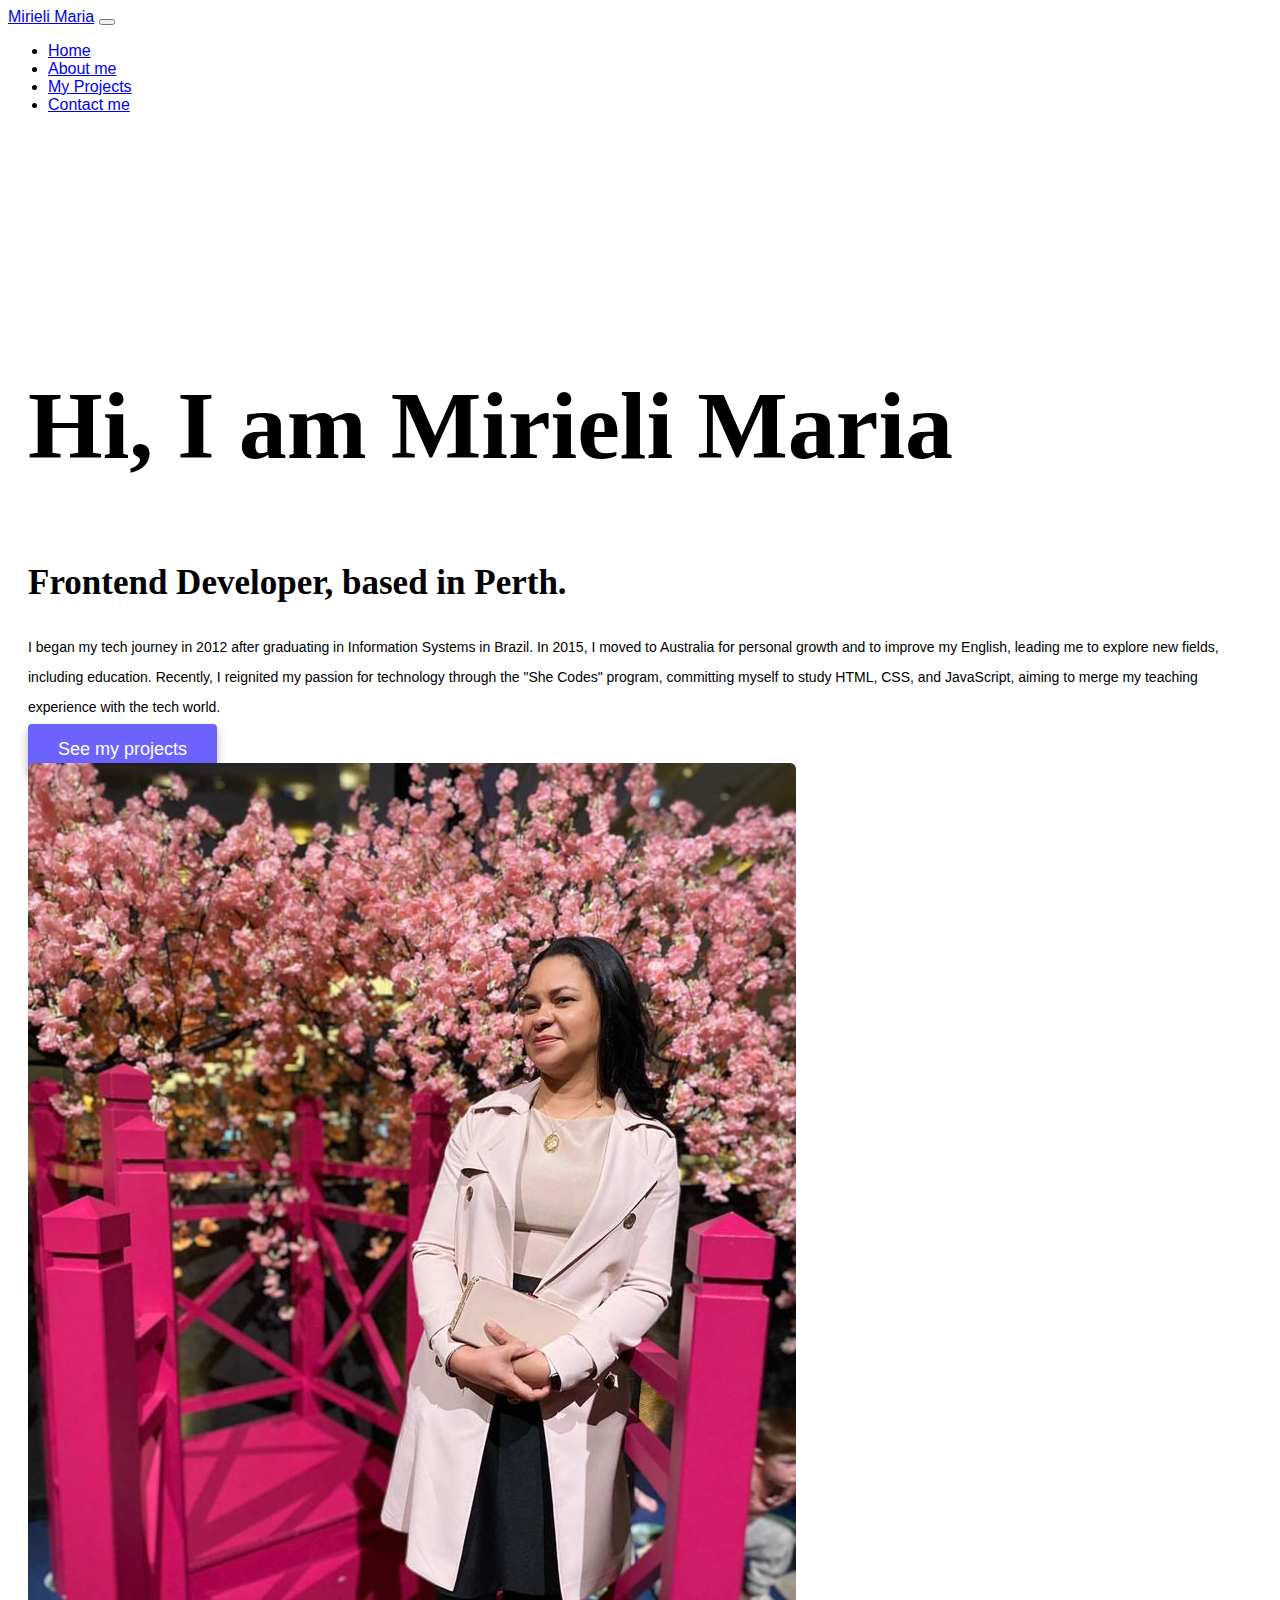
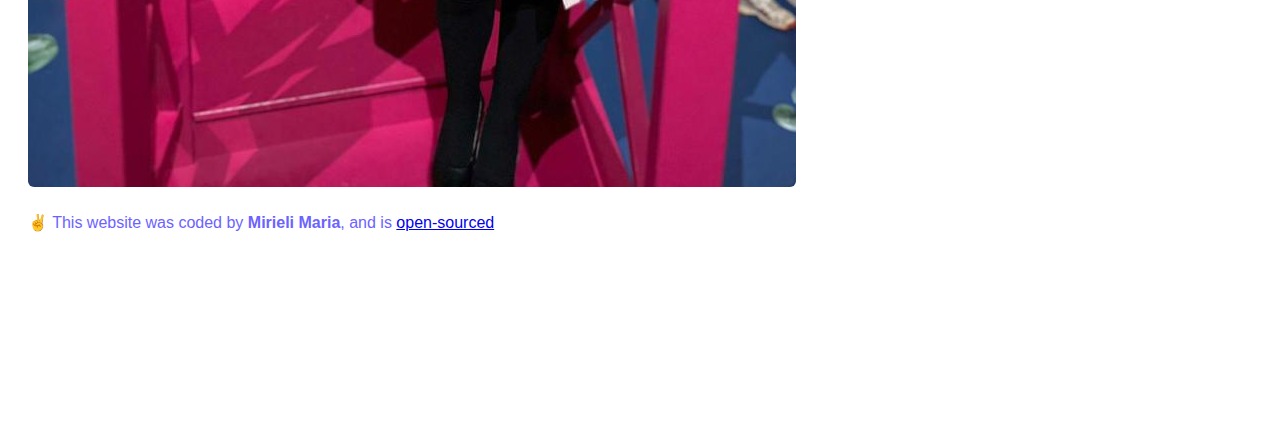
<file: about.html>
<!DOCTYPE html>
<html lang="en">
  <head>
    <meta charset="UTF-8" />
    <meta http-equiv="X-UA-Compatible" content="IE=edge" />
    <meta name="viewport" content="width=device-width, initial-scale=1.0" />
    <meta
      name="description"
      content="Mirieli Maria, Front-end developer based in Perth, specializing in creating responsive and user-friendly web applications."
    />
    <meta
      name="keywords"
      content="Mirieli Maria, Front-end Developer, Perth, Web Development, Responsive Design"
    />

    <title>About Mirieli Maria - Front-end Developer</title>
    <link rel="stylesheet" href="src/styles.css" />
    <link rel="icon" href="/path/to/favicon.ico" type="image/x-icon" />

    <link
      href="https://cdn.jsdelivr.net/npm/bootstrap@5.0.0-beta2/dist/css/bootstrap.min.css"
      rel="stylesheet"
      integrity="sha384-BmbxuPwQa2lc/FVzBcNJ7UAyJxM6wuqIj61tLrc4wSX0szH/Ev+nYRRuWlolflfl"
      crossorigin="anonymous"
    />
    <script
      src="https://cdn.jsdelivr.net/npm/bootstrap@5.0.0-beta2/dist/js/bootstrap.bundle.min.js"
      integrity="sha384-b5kHyXgcpbZJO/tY9Ul7kGkf1S0CWuKcCD38l8YkeH8z8QjE0GmW1gYU5S9FOnJ0"
      crossorigin="anonymous"
    ></script>
  </head>
  <body>
    <nav class="navbar navbar-expand-lg navbar-light bg-light fixed-top">
      <div class="container">
        <a class="navbar-brand" href="index.html" title="Mirieli Maria"
          >Mirieli Maria</a
        >
        <button
          class="navbar-toggler"
          type="button"
          data-bs-toggle="collapse"
          data-bs-target="#navbarNav"
          aria-controls="navbarNav"
          aria-expanded="false"
          aria-label="Toggle navigation"
        >
          <span class="navbar-toggler-icon"></span>
        </button>
        <div class="collapse navbar-collapse" id="navbarNav">
          <ul class="navbar-nav">
            <li class="nav-item">
              <a
                class="nav-link"
                aria-current="page"
                href="index.html"
                title="Homepage"
                >Home</a
              >
            </li>
            <li class="nav-item">
              <a
                class="nav-link active"
                href="about.html"
                title="About Mirieli Maria"
                >About me</a
              >
            </li>
            <li class="nav-item">
              <a
                class="nav-link"
                href="/work.html#contact"
                title="Contact Mirieli Maria"
                >My Projects</a
              >
            </li>
            <li class="nav-item">
              <a
                class="nav-link"
                href="contact.html#contact"
                title="Contact Mirieli Maria"
                >Contact me</a
              >
            </li>
          </ul>
        </div>
      </div>
    </nav>
    <div class="section">
      <div class="content-container">
        <div class="row">
          <div class="col-lg-6">
            <div class="content">
              <h1 class="mb-4">Hi, I am Mirieli Maria</h1>
              <h2 class="mb-4">Frontend Developer, based in Perth.</h2>
              <p class="mb-5">
                I began my tech journey in 2012 after graduating in Information
                Systems in Brazil. In 2015, I moved to Australia for personal
                growth and to improve my English, leading me to explore new
                fields, including education. Recently, I reignited my passion
                for technology through the "She Codes" program, committing
                myself to study HTML, CSS, and JavaScript, aiming to merge my
                teaching experience with the tech world.
              </p>
              <div class="btn-custom mb-4" onclick="location.href='work.html';">
                See my projects
              </div>
            </div>
          </div>
          <div class="col-lg-6">
            <img
              src="myphoto.jpg"
              alt="My photo"
              class="img-fluid mb-4 myphoto"
              title="Mirieli Maria"
            />
          </div>
        </div>
      </div>
      <p class="text-center mt-5 paragraf-coded">
        ✌️ This website was coded by
        <strong> Mirieli Maria</strong>, and is
        <a href="https://github.com/" target="_blank"> open-sourced </a>
      </p>
    </div>
  </body>
</html>
</file>
<file: src/styles.css>
:root {
    --branding-color: #6c63ff;
    --secondary-color: #f9f7fe;
    --heading-font-family: "Playfair Display", serif;
    --default-font-family: "Poppins", sans-serif;
    --box-shadow: 0 5px 10px rgba(0, 0, 0, 0.3);
   
   
}

body {
    font-family: var(--default-font-family);
    
}

h1,
h2,
h3,
h4,
h5,
h6 {
    color:black;
    font-family: var(--heading-font-family);
    font-weight: bold;
}
.section{
   
    padding: 160px 20px;
}

h1 {
    font-size: 96px;
    line-height: 1.5;
    
}
.myh1{
    
      font-weight: 900;
}
.content-container {
    font-size: 18px;
    font-family: var(--default-font-family);
    
}
.content h3{
    font-size: 18px;
    font-family: var(--default-font-family);
    margin-top:  20px 0 0;
    line-height: -2px;
}
.content p{
    font-size: 14px;
   
}
.btn-custom {
    display: inline;
    background: var(--branding-color);
        border-radius: 4px;
        color: white;
        font-size: 18px;
        line-height: 27px;
        padding: 15px 30px;
        box-shadow: var(--box-shadow);
        cursor: pointer;
        text-align: center;
}
.btn-custom:hover {
    color: black;
}
.myphoto{
    border-radius: 6px;
   
}

h2 {
    font-size: 35px;
}
h4{
    font-size: 48px;
}

p {
    font-weight: normal;
    font-size: 16px;
    line-height: 30px;
   
}
footer{
    margin: 60px 0;
}
.social-links a {
    margin: 0 20px;
    color: var(--branding-color);
    background: var(--secondary-color);
    padding: 10px 14px;
    font-size: 20px;
    border-radius: 50%;
    transition: all 100ms ease-in-out;

}

.social-links a:hover {
    color: white;
    background: var(--branding-color);
}
.contact-box{
    background: var(--secondary-color);
    padding: 40px;
    border-radius: 10px;
}
.contact-box p{
    margin: 0;
}
.hero {
    background: var(--secondary-color);
    text-align: center;
    padding: 80px 20px;
}

.hero p {
    font-size: 36px;
    font-weight: bold;
    margin: 0;
    color: #272142;
    
}

.hero h2 {
    font-family: var(--default-font-family);
    font-weight: normal;
    line-height: 1.5;
    font-size: 24px;
    opacity: 0.7;
  
}


.btn-branding {
    background: var(--branding-color);
        border-radius: 4px;
        color: white;
        font-size: 18px;
        line-height: 27px;
        padding: 15px 30px;
        box-shadow: var(--box-shadow);
    
}


.secondary-link {
   
    border-radius: 4px;
    padding: 15px 30px;
    text-decoration: none;
    text-transform: capitalize;
    font-size: 18px;
    color: var(--branding-color);
    border: 1px solid var(--branding-color);
    background: none;
    line-height: 27px;
    box-shadow: var(--box-shadow);
   
}

.btn-branding-outline {
    color: var(--branding-color);
    border: 1px solid var(--branding-color);
    border-radius: 4px;
    font-size: 18px;
    line-height: 27px;
    padding: 15px 30px;
    box-shadow: var(--box-shadow);
    text-decoration: none;
}

.project-description {
    padding: 35px 60px;
}

.image-container {
    height: 550px;
     display: flex;
    align-items: center;
    justify-content: center;
    overflow: hidden;
}

.image-container img {
    max-height: 100%;
    max-width: 100%;
   
}

.email-link {
    display: flex;
    justify-content: center;
    color: var(--branding-color);
    font-size: 24px;
    text-decoration: none;
}

.email-link:hover {
    text-decoration: underline;
}
.paragraf-coded{
    color: var(--branding-color);
}


@media (max-width: 900px) {
    h1 {
        font-size: 44px;
        line-height: 2;
    }

    h2 {
        font-size: 44px;
    }
    h4{
        font-size: 18px;
    }
    .paragraf-together{
        font-size: 13px;

    }
    .contact-btn{
        font-size: 15px;
    }

    .hero {
        padding: 80px 20px;
    }

    .project-description {
        padding: 60px 30px;
       
        text-align: center;
    }

    .btn-branding,
    .btn-branding-outline {
        display: block;
      margin: 10px auto;
        width: auto;
       
    }
    .btn-custom{
        display:inline-block;
        margin-bottom: 20px;
    }

    .img-fluid {
        display:block;
        margin-top: 20px;
                    
    }
         .image-container img {
             max-height: 100%;
            
             max-width: 100%;
           
         }
    
         .image-container {
             height: auto;
            
         }
         .h2-responsive{
            font-size: 25px;
         }
         .contact-box{
            padding: 20px;
         }
         
}
</file>
